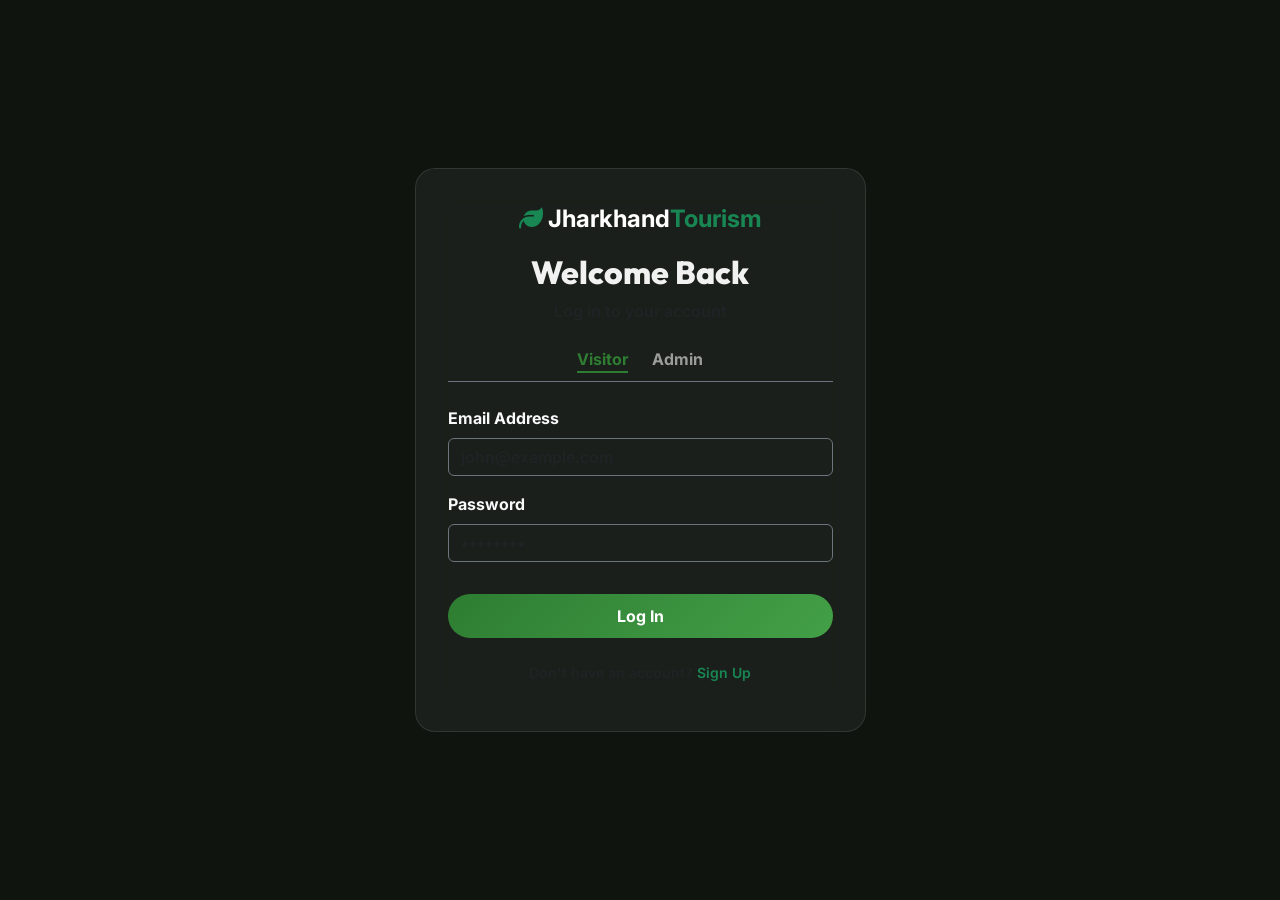
<file: login.html>
<!DOCTYPE html>
<html lang="en">

<head>
    <meta charset="UTF-8">
    <meta name="viewport" content="width=device-width, initial-scale=1.0">
    <title>Login | Jharkhand Tourism</title>
    <link
        href="https://fonts.googleapis.com/css2?family=Inter:wght@300;400;500;600&family=Outfit:wght@500;700&display=swap"
        rel="stylesheet">
    <link href="https://cdn.jsdelivr.net/npm/bootstrap@5.3.0/dist/css/bootstrap.min.css" rel="stylesheet">
    <link rel="stylesheet" href="https://cdnjs.cloudflare.com/ajax/libs/font-awesome/6.4.0/css/all.min.css">
    <link rel="stylesheet" href="css/style.css">
    <style>
        .role-btn {
            cursor: pointer;
            opacity: 0.6;
            transition: 0.3s;
        }

        .role-btn.active {
            opacity: 1;
            font-weight: bold;
            color: var(--primary-color);
            border-bottom: 2px solid var(--primary-color);
        }
    </style>
</head>

<body>

    <div class="auth-wrapper">
        <div class="container">
            <div class="row justify-content-center">
                <div class="col-md-5">
                    <div class="auth-card">
                        <div class="text-center mb-4">
                            <a href="index.html" class="text-decoration-none text-white fs-4 fw-bold">
                                <i class="fa-solid fa-leaf text-success"></i> Jharkhand<span
                                    class="text-success">Tourism</span>
                            </a>
                            <h2 class="mt-3">Welcome Back</h2>
                            <p class="text-muted">Log in to your account</p>
                        </div>

                        <!-- Role Switcher -->
                        <div class="d-flex justify-content-center gap-4 mb-4 border-bottom border-secondary pb-2">
                            <div class="role-btn active" onclick="switchRole(event, 'visitor')">Visitor</div>
                            <div class="role-btn" onclick="switchRole(event, 'admin')">Admin</div>
                        </div>

                        <form onsubmit="loginUser(event)">
                            <div class="mb-3">
                                <label class="form-label text-light">Email Address</label>
                                <input type="email" id="login-email"
                                    class="form-control bg-transparent text-light border-secondary"
                                    placeholder="john@example.com" required>
                            </div>
                            <div class="mb-3">
                                <label class="form-label text-light">Password</label>
                                <input type="password" id="login-password"
                                    class="form-control bg-transparent text-light border-secondary"
                                    placeholder="••••••••" required>
                            </div>

                            <button type="submit" class="btn btn-primary w-100 mt-3">Log In</button>
                        </form>

                        <div class="text-center mt-4">
                            <p class="text-muted small">Don't have an account? <a href="register.html"
                                    class="text-success text-decoration-none">Sign Up</a></p>
                        </div>
                    </div>
                </div>
            </div>
        </div>
    </div>

    <script src="js/main.js"></script>
    <script>
        function switchRole(event, role) {
            document.querySelectorAll('.role-btn').forEach(b => b.classList.remove('active'));
            event.target.classList.add('active');
            if (role === 'admin') {
                // Mock behavior: in real app this might change the form action
            }
        }
    </script>
</body>

</html>
</file>
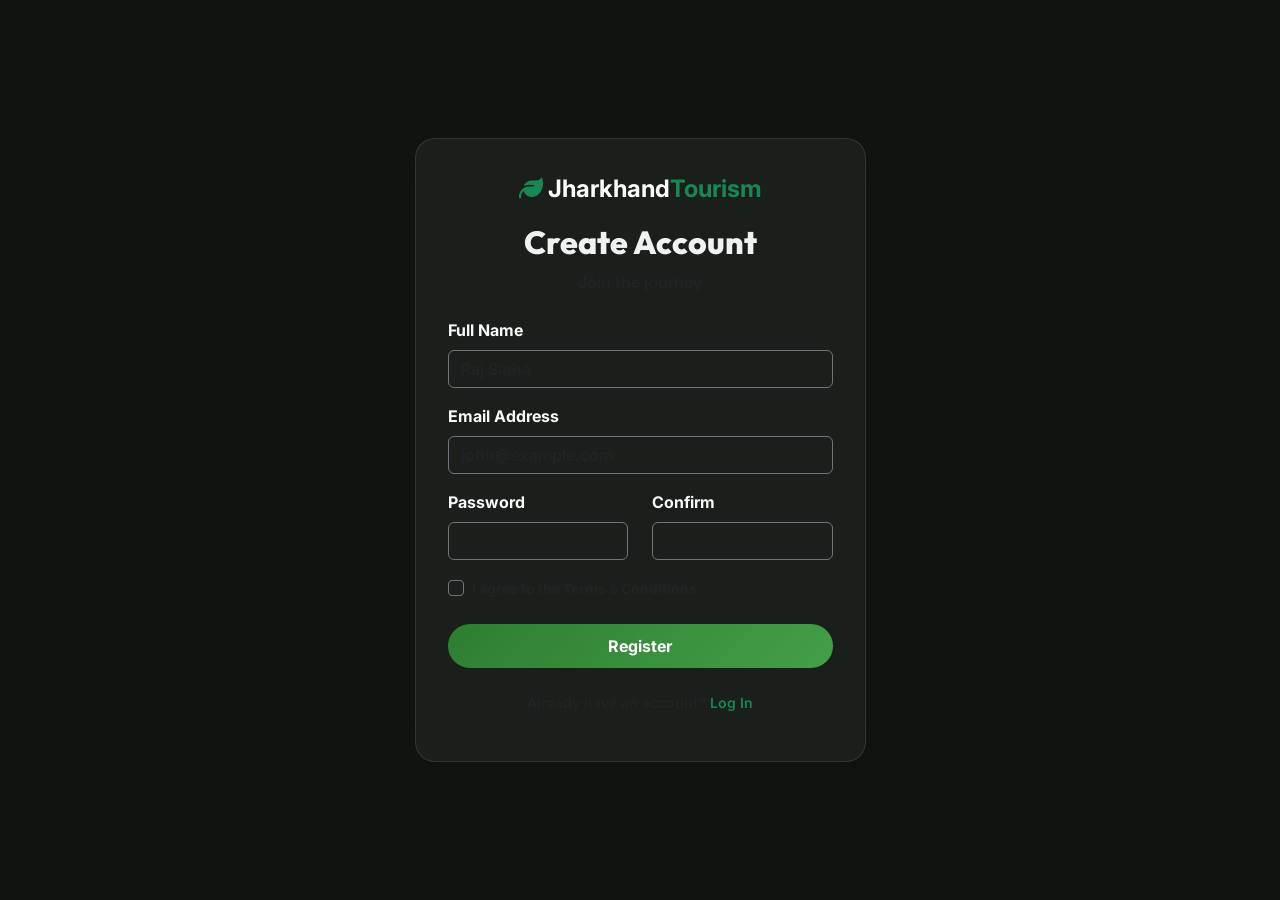
<file: register.html>
<!DOCTYPE html>
<html lang="en">

<head>
    <meta charset="UTF-8">
    <meta name="viewport" content="width=device-width, initial-scale=1.0">
    <title>Register | Jharkhand Tourism</title>
    <link
        href="https://fonts.googleapis.com/css2?family=Inter:wght@300;400;500;600&family=Outfit:wght@500;700&display=swap"
        rel="stylesheet">
    <link href="https://cdn.jsdelivr.net/npm/bootstrap@5.3.0/dist/css/bootstrap.min.css" rel="stylesheet">
    <link rel="stylesheet" href="https://cdnjs.cloudflare.com/ajax/libs/font-awesome/6.4.0/css/all.min.css">
    <link rel="stylesheet" href="css/style.css">
</head>

<body>

    <div class="auth-wrapper">
        <div class="container">
            <div class="row justify-content-center">
                <div class="col-md-5">
                    <div class="auth-card">
                        <div class="text-center mb-4">
                            <a href="index.html" class="text-decoration-none text-white fs-4 fw-bold">
                                <i class="fa-solid fa-leaf text-success"></i> Jharkhand<span
                                    class="text-success">Tourism</span>
                            </a>
                            <h2 class="mt-3">Create Account</h2>
                            <p class="text-muted">Join the journey</p>
                        </div>

                        <form onsubmit="registerUser(event)">
                            <div class="mb-3">
                                <label class="form-label text-light">Full Name</label>
                                <input type="text" id="reg-name"
                                    class="form-control bg-transparent text-light border-secondary"
                                    placeholder="Raj Sinha" required>
                            </div>
                            <div class="mb-3">
                                <label class="form-label text-light">Email Address</label>
                                <input type="email" id="reg-email"
                                    class="form-control bg-transparent text-light border-secondary"
                                    placeholder="john@example.com" required>
                            </div>
                            <div class="row">
                                <div class="col-6 mb-3">
                                    <label class="form-label text-light">Password</label>
                                    <input type="password" id="reg-password"
                                        class="form-control bg-transparent text-light border-secondary" required>
                                </div>
                                <div class="col-6 mb-3">
                                    <label class="form-label text-light">Confirm</label>
                                    <input type="password" id="reg-confirm-password"
                                        class="form-control bg-transparent text-light border-secondary" required>
                                </div>
                            </div>

                            <div class="form-check mb-3">
                                <input class="form-check-input bg-transparent border-secondary" type="checkbox"
                                    id="terms" required>
                                <label class="form-check-label text-muted small" for="terms">
                                    I agree to the Terms & Conditions
                                </label>
                            </div>

                            <button type="submit" class="btn btn-primary w-100 mt-2">Register</button>
                        </form>

                        <div class="text-center mt-4">
                            <p class="text-muted small">Already have an account? <a href="login.html"
                                    class="text-success text-decoration-none">Log In</a></p>
                        </div>
                    </div>
                </div>
            </div>
        </div>
    </div>

    <script src="js/main.js"></script>
</body>

</html>
</file>
<file: css/style.css>
:root {
    --primary-color: #2E7D32;
    /* Deep Forest Green */
    --secondary-color: #E65100;
    /* Vibrant Orange */
    --accent-color: #FFD600;
    /* Gold */
    --text-light: #F1F1F1;
    --bg-dark: #0F140F;
    --glass-bg: rgba(255, 255, 255, 0.05);
    --glass-border: rgba(255, 255, 255, 0.1);
    --font-heading: 'Outfit', sans-serif;
    --font-body: 'Inter', sans-serif;
}

body {
    font-family: var(--font-body);
    background-color: var(--bg-dark);
    color: var(--text-light);
    color: var(--text-light);
    overflow-x: hidden;
}

#home-page {
    background: linear-gradient(rgba(15, 20, 15, 0.3), rgba(15, 20, 15, 0.9)), url('../images/home-bg.jpg');
    background-size: cover;
    background-position: center;
    background-attachment: fixed;
    min-height: 100vh;
}

h1,
h2,
h3,
h4,
h5,
h6,
.navbar-brand {
    font-family: var(--font-heading);
}

/* Bootstrap Overrides */
.btn-primary {
    background: linear-gradient(135deg, var(--primary-color), #43A047);
    border: none;
    border-radius: 50px;
    padding: 10px 24px;
    font-weight: 600;
}

.btn-primary:hover {
    background: linear-gradient(135deg, #1B5E20, #2E7D32);
    box-shadow: 0 4px 15px rgba(46, 125, 50, 0.4);
}

.btn-secondary {
    background: transparent;
    border: 2px solid var(--secondary-color);
    color: var(--secondary-color);
    border-radius: 50px;
    padding: 10px 24px;
    font-weight: 600;
}

.btn-secondary:hover {
    background: var(--secondary-color);
    border-color: var(--secondary-color);
}

.card {
    background: var(--glass-bg);
    border: 1px solid var(--glass-border);
    color: #fff;
    border-radius: 16px;
    overflow: hidden;
    transition: transform 0.3s;
}

.card:hover {
    transform: translateY(-5px);
}

/* Navbar */
.navbar {
    background: rgba(15, 20, 15, 0.85);
    backdrop-filter: blur(10px);
    border-bottom: 1px solid var(--glass-border);
    padding: 1rem 0;
}

.navbar-brand {
    font-weight: 700;
    color: #fff !important;
    font-size: 1.5rem;
}

.navbar-brand span {
    color: var(--primary-color);
}

.nav-link {
    color: rgba(255, 255, 255, 0.8) !important;
    font-weight: 500;
    margin: 0 10px;
    position: relative;
    transition: color 0.3s;
}

.nav-link:hover,
.nav-link.active {
    color: var(--secondary-color) !important;
}

/* Hero */
.hero-section {
    height: 100vh;
    /* Background removed, it is now on body#home-page */
    position: relative;
    display: flex;
    align-items: center;
    color: white;
}

.hero-overlay {
    position: absolute;
    top: 0;
    left: 0;
    right: 0;
    bottom: 0;
    background: radial-gradient(circle at center, rgba(15, 20, 15, 0.3), rgba(15, 20, 15, 0.9));
}

.hero-content {
    position: relative;
    z-index: 2;
}

.hero-title {
    font-size: 4rem;
    font-weight: 800;
    background: linear-gradient(to right, #fff, #a5d6a7);
    -webkit-background-clip: text;
    -webkit-text-fill-color: transparent;
}

/* Destination Tag */
.card-tag {
    position: absolute;
    top: 1rem;
    right: 1rem;
    background: rgba(0, 0, 0, 0.7);
    color: var(--accent-color);
    padding: 4px 12px;
    border-radius: 20px;
    font-size: 0.8rem;
    font-weight: 600;
}

/* Auth Cards */
.auth-wrapper {
    min-height: 100vh;
    display: flex;
    align-items: center;
    justify-content: center;
    background: linear-gradient(rgba(15, 20, 15, 0.8), rgba(15, 20, 15, 0.9)), url('https://images.unsplash.com/photo-1590486803833-1c5dc8ce2ac6?ixlib=rb-4.0.3&auto=format&fit=crop&w=1920&q=80');
    background-size: cover;
}

.auth-card {
    background: rgba(255, 255, 255, 0.05);
    backdrop-filter: blur(20px);
    border: 1px solid rgba(255, 255, 255, 0.1);
    border-radius: 20px;
    padding: 2rem;
}

.auth-card label,
.auth-card .form-label,
.auth-card .form-check-label {
    font-weight: 700 !important;
}

.auth-card h2 {
    font-weight: 800 !important;
}

.auth-card .btn,
.role-btn {
    font-weight: 700 !important;
}

.auth-card p,
.auth-card a,
.auth-card input {
    font-weight: 600;
}

.text-visible-muted {
    color: rgba(255, 255, 255, 0.6) !important;
}
</file>
